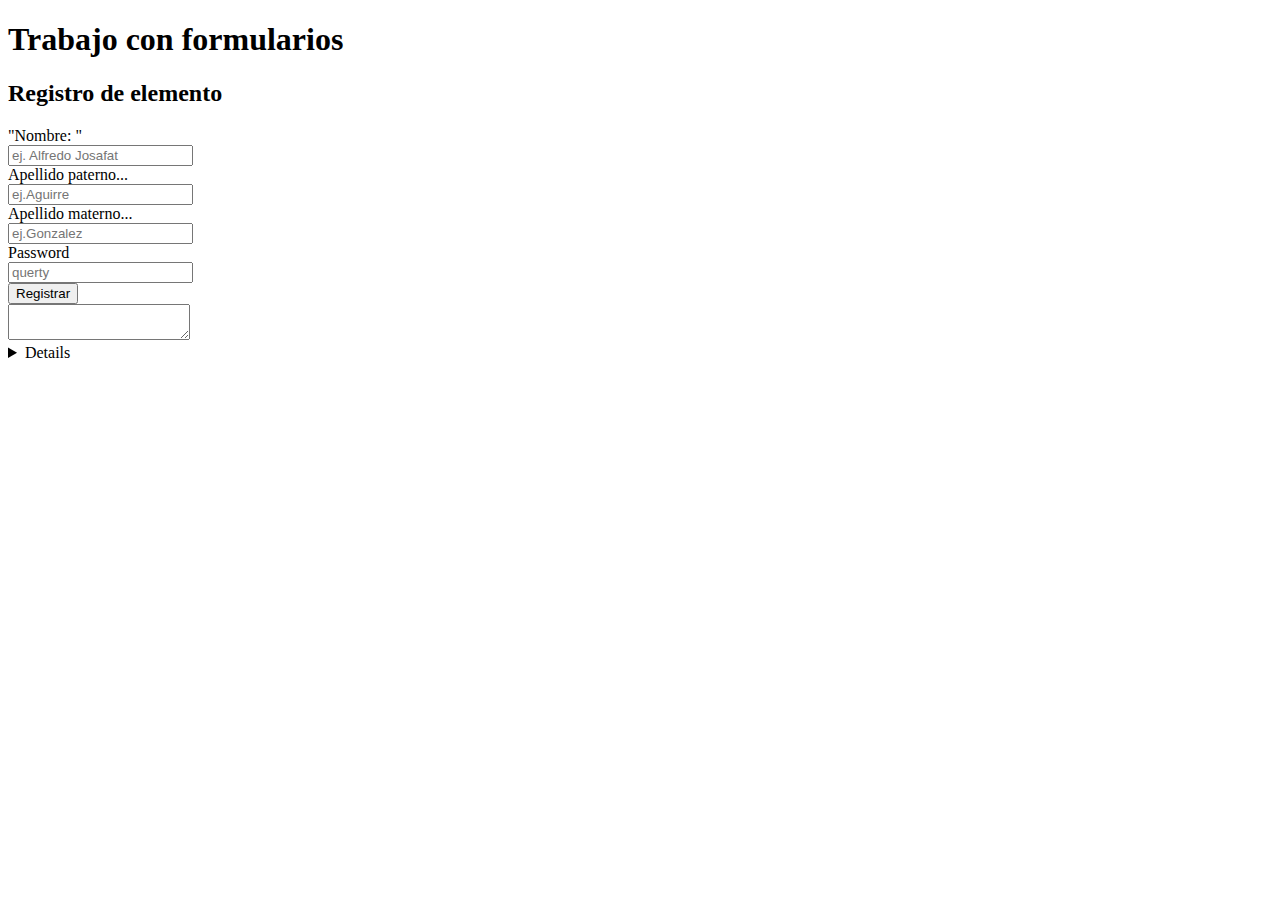
<file: registro.html>
<!DOCTYPE html>
<html lang="en">
<head>
    <meta charset="UTF-8">
    <meta name="viewport" content="width=device-width, initial-scale=1.0">
    <title>Registro de estudiante</title>
</head>
<body>
    <h1>Trabajo con formularios</h1>
    <h2>Registro de elemento</h2>
<!--crea un formulario y lo liga a una pagina-->
    <form action="./TIC.html" method="get" id="formulario" name="formulario">
        <label for="nombre">"Nombre: "</label><br><!--br= pone dejabo el imput-text-->
        <!--placeholder = añade un texto "borrable" al input, Autocomplete sirve para completar automaticamente el texto con cache almacenado-->
        <input type="text" name="" id="" placeholder="ej. Alfredo Josafat" autocomplete="email">
        <br>
        <label for="app">Apellido paterno...</label><br>
        <input type="text" name="app" placeholder="ej.Aguirre">
        <br>
        <label for="apm">Apellido materno...</label><br>
        <input type="text" name="apm" placeholder="ej.Gonzalez">
        <br>
        <label for="pass">Password</label><br>
        <input type="password" name="pass" placeholder="querty">
        <input type="hidden" name="oculto" value="5">
        <br>
        <input type="submit" value="Registrar"><br>
        


        <textarea name="" id=""></textarea>

    </form>
    <!--
    <input type="date" name="dia" id="dia" form="formulario">-->  <!--form="formulario" sirve para ligar un input fuera de form-->

        <details>
            <h2>Materias</h2>
            <h3>Matematicas</h3>
            <h3>Programacion</h3>
        </details>

</body>
</html>
</file>
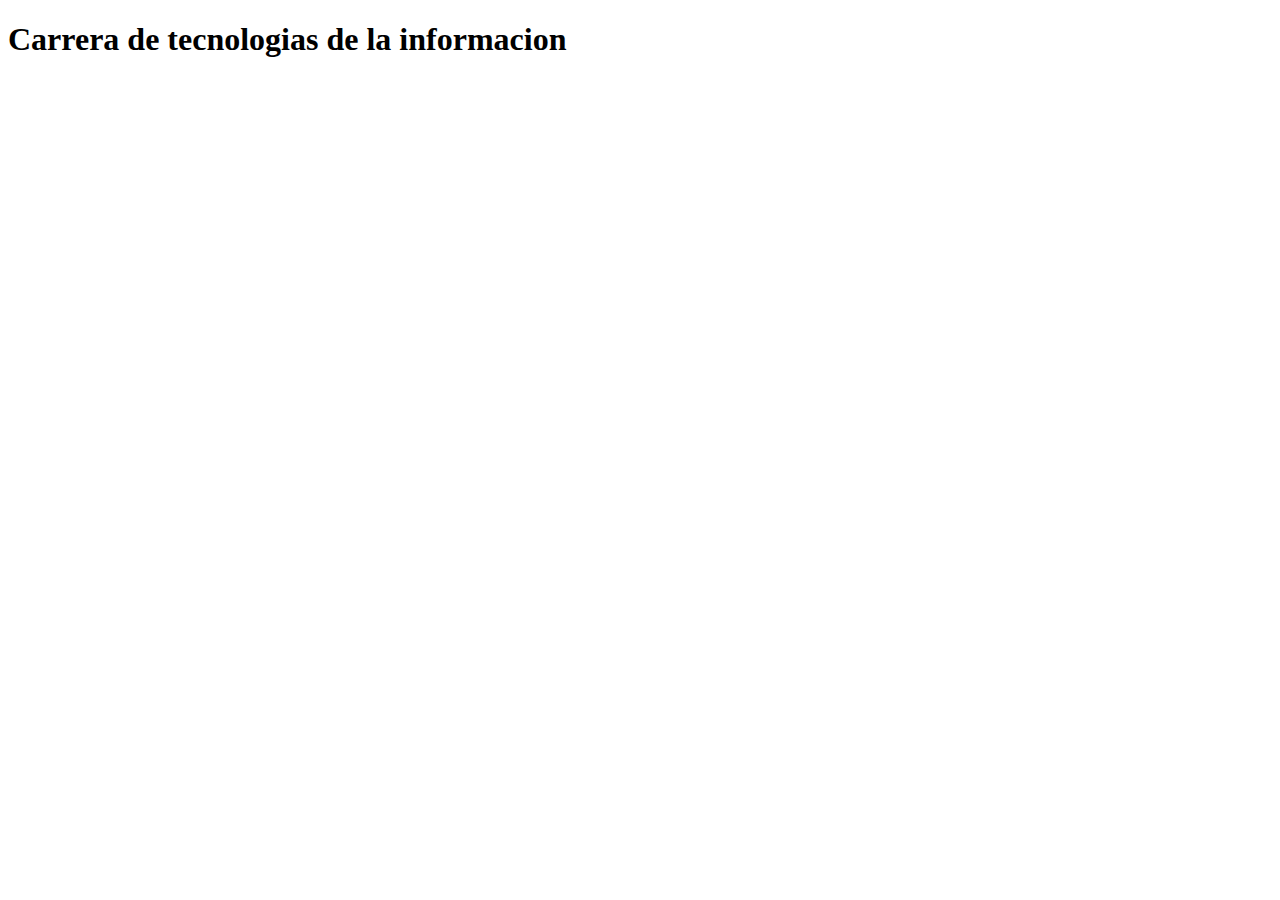
<file: TIC.html>
<!DOCTYPE html>
<html lang="en">
<head>
    <meta charset="UTF-8">
    <meta name="viewport" content="width=device-width, initial-scale=1.0">
    <title>Tecnologias de la informacion</title>
</head>
<body>
    <h1>Carrera de tecnologias de la informacion</h1>
</body>
</html>
</file>
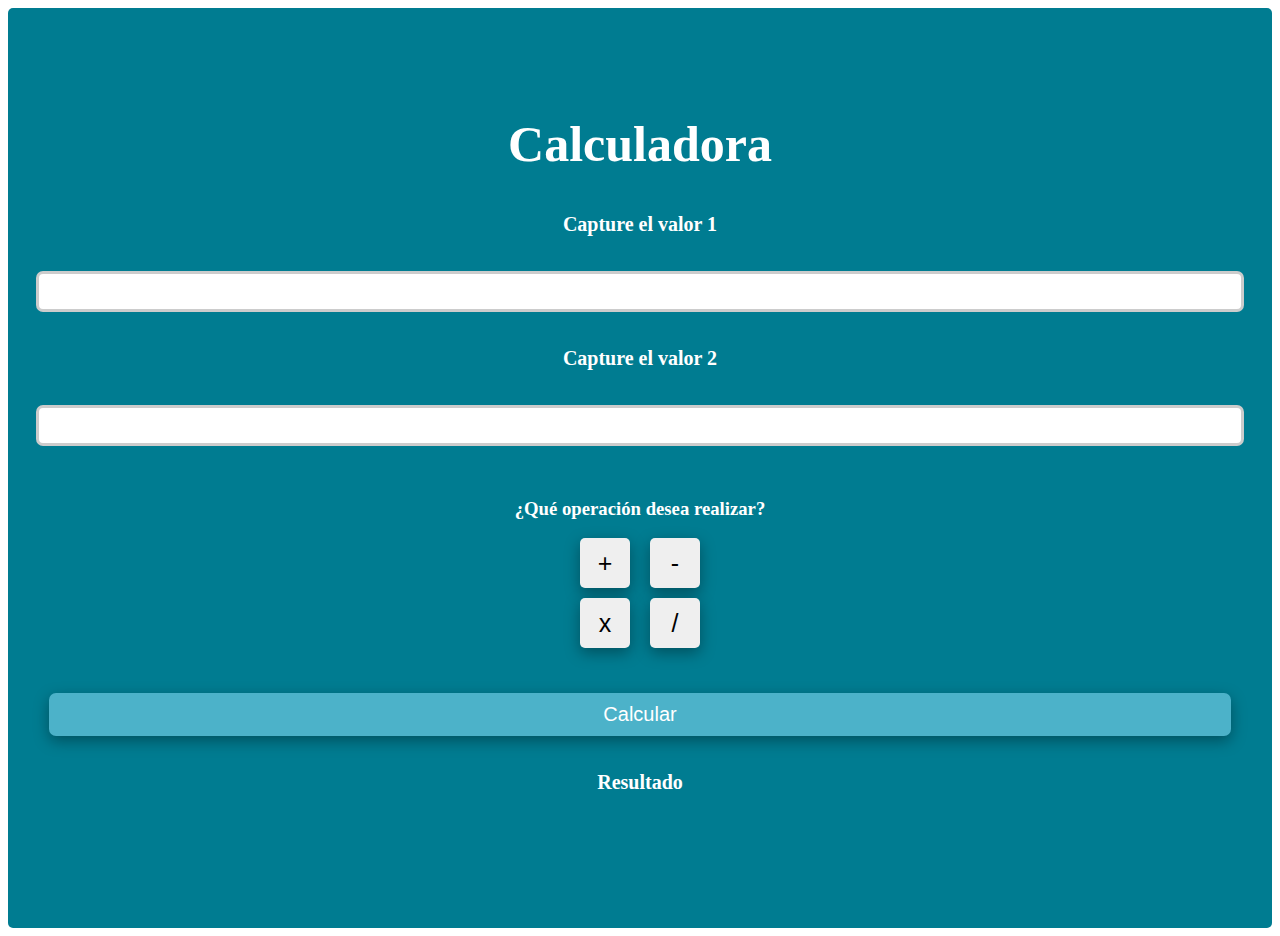
<file: practicas/Calculadora/calculadora.html>
<!DOCTYPE html>
<html lang="en">
    <head>
        <meta charset="UTF-8">
        <meta name="viewport" content="width=device-width, initial-scale=1.0">
        <title>Calculadora</title>
        <link rel="stylesheet" href="./style_Cal.css">
    </head>
    <body>
        <div class="container">
            <h1 class="titulo">Calculadora</h1>
            <h3 class="subtitulo">Capture el valor 1</h3>
            <input class="input" type="number" id="v1">
            <h3 class="subtitulo">Capture el valor 2</h3>
            <input class="input" type="number" id="v2"><br>
            <h3 class="subtitulos">¿Qué operación desea realizar?</h3>
            <div class="operaciones">
                <div class="fila-operaciones">
                    <button class="btn-operacion" onclick="seleccionarOperacion('+')">+</button>                
                    <button class="btn-operacion" onclick="seleccionarOperacion('-')">-</button>
                </div>
                <div class="fila-operaciones">
                    <button class="btn-operacion" onclick="seleccionarOperacion('*')">x</button>
                    <button class="btn-operacion" onclick="seleccionarOperacion('/')">/</button>
                </div>
            </div>
            <button class="boton" onclick="calcular()">Calcular</button>
            <h3 class="subtitulo">Resultado</h3>
            <h3 class="subtitulo" id="res"></h3>
        </div>
        <script src="./main_Cal.js"></script>
    </body>
</html>
</file>
<file: practicas/Calculadora/style_Cal.css>
.container{
    display: flex;
    flex-direction: column;
    align-items: center;
    justify-content: center;
    height: 100vh;
    background-color: #007c91;
    color: #fff;
    padding: 10px;
    border-radius: 5px;
}
.titulo{
    font-size: 50px;
    margin-bottom: 20px;
    text-align: center;
}
.subtitulo{
    font-size: 20px;
    margin-bottom: 20px;
    text-align: center;
}
.input{
    width: 95%;
    padding: 10px;
    margin: 15px;
    border-radius: 7px;
    border-color: #ccc;
    border-width: 3px;
    border-style: solid;
}
.boton{
    width: 95%;
    padding: 10px;
    margin: 15px;
    background-color: #4cb2c9;
    color: #fff;
    border: none;
    border-radius: 7px;
    cursor: pointer;
    font-size: 20px;
    box-shadow: rgba(0, 0, 0, 0.35) 0px 5px 15px;
}
.operaciones{
    margin-bottom: 20px;
}
.fila-operaciones{
    display: flex;
    justify-content: center;
    margin-bottom: 10px;
}
.btn-operacion{
    width: 50px;
    height: 50px;
    padding: 10px;
    margin: 0 10px;
    border-radius: 5px;
    font-size: 25px;
    cursor: pointer;
    border: none;
    box-shadow: rgba(0, 0, 0, 0.35) 0px 5px 15px;
}
</file>
